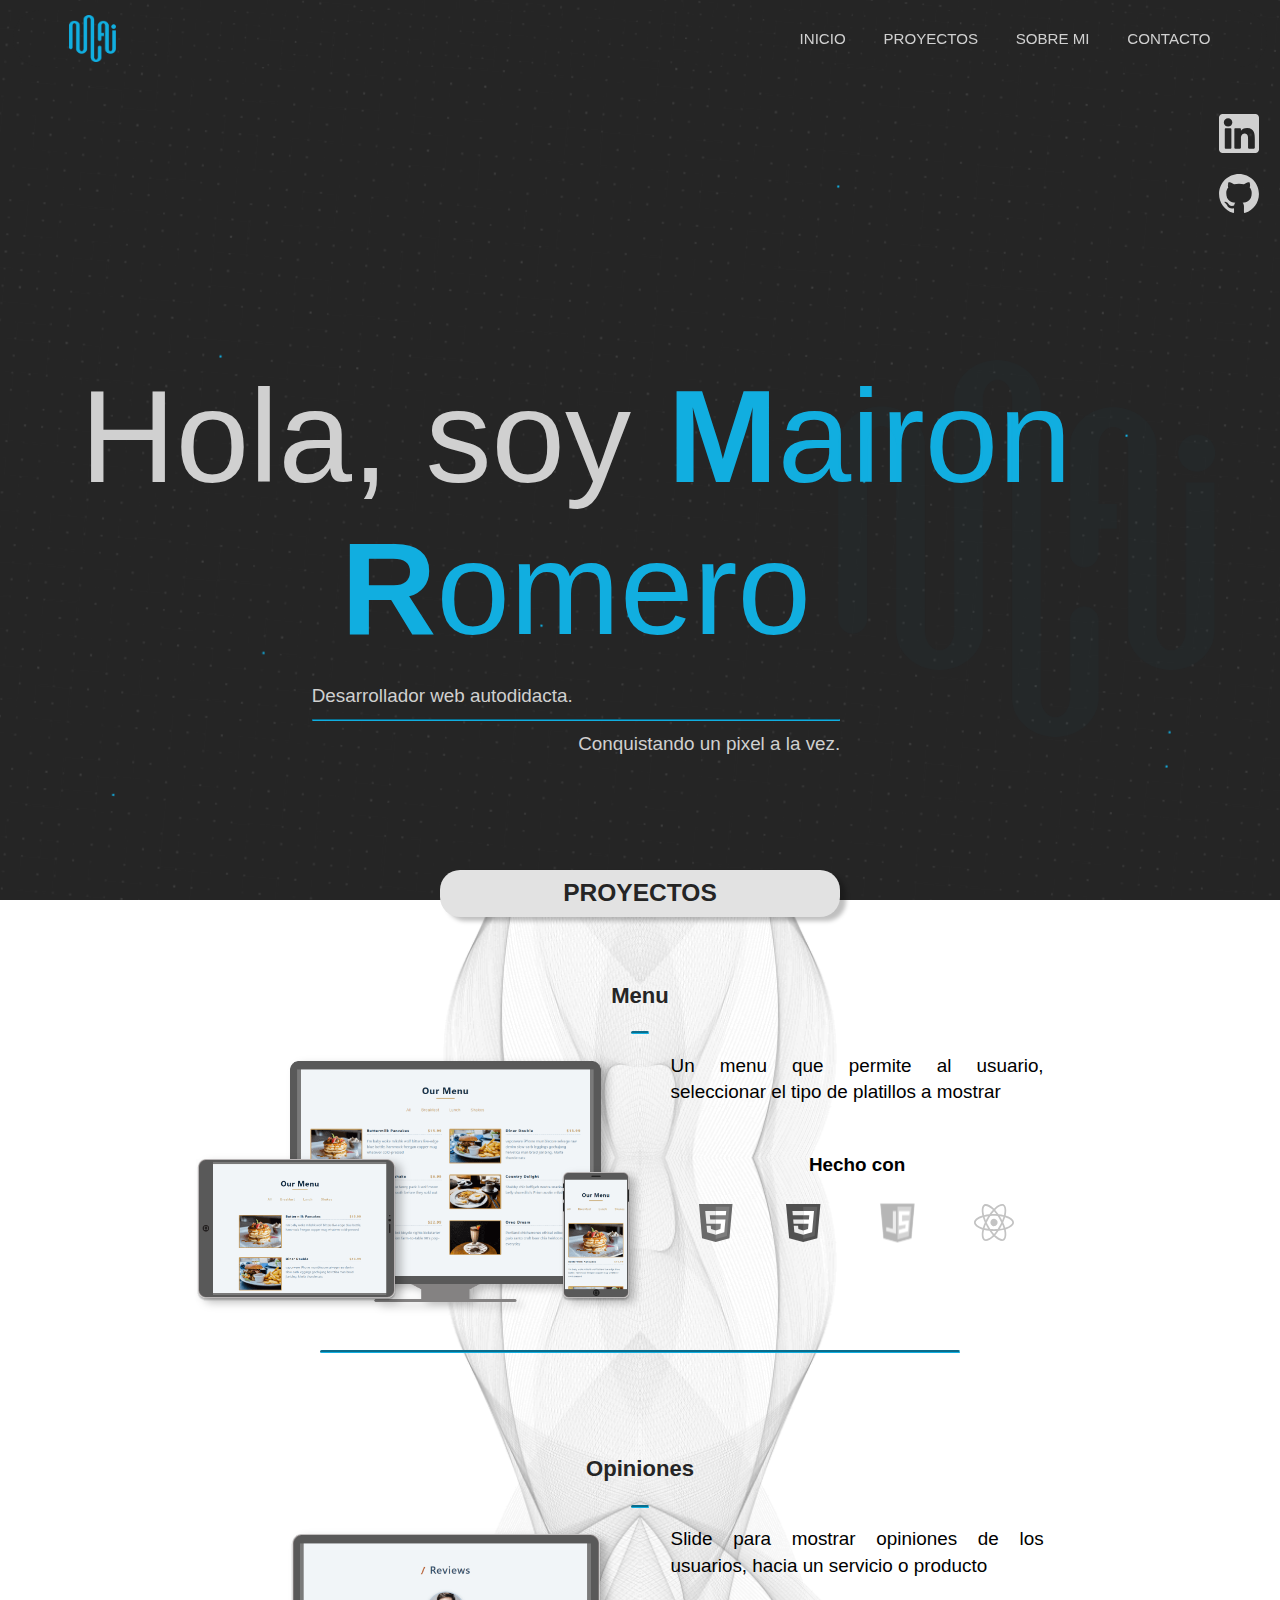
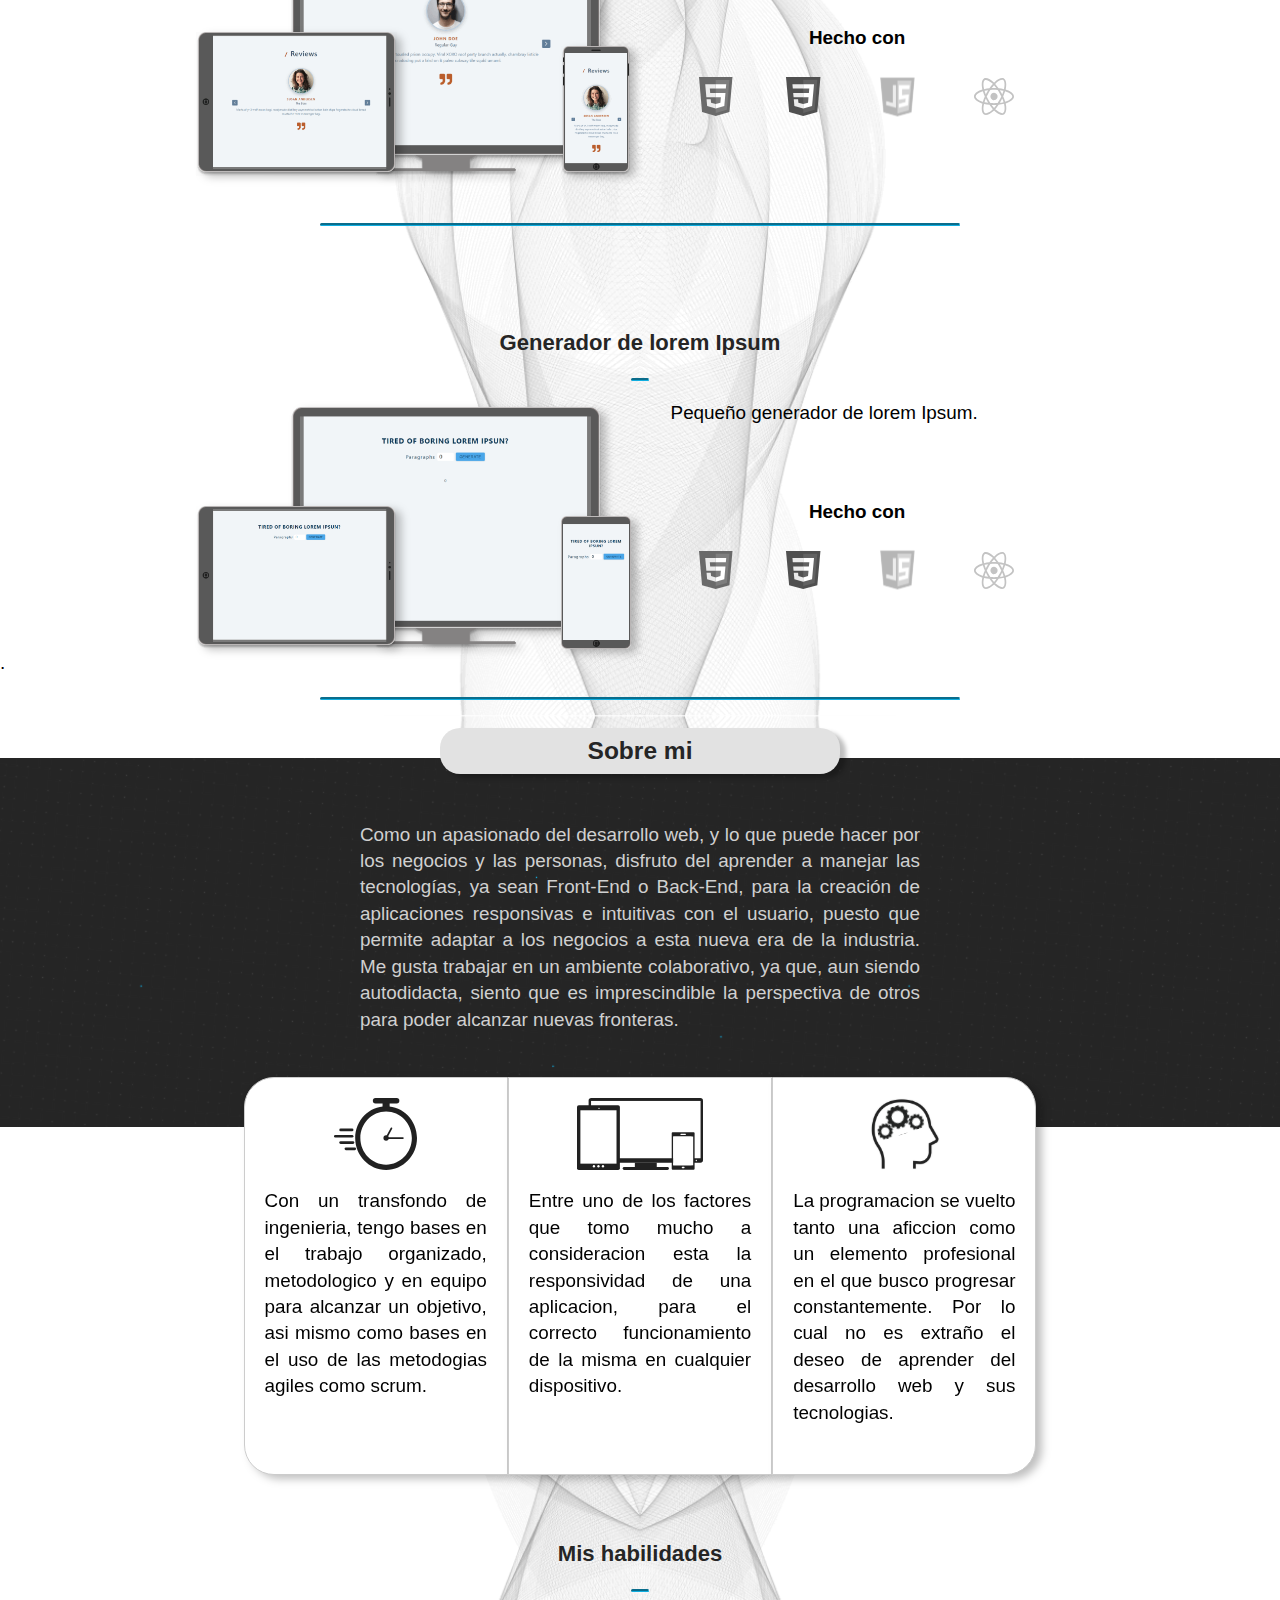
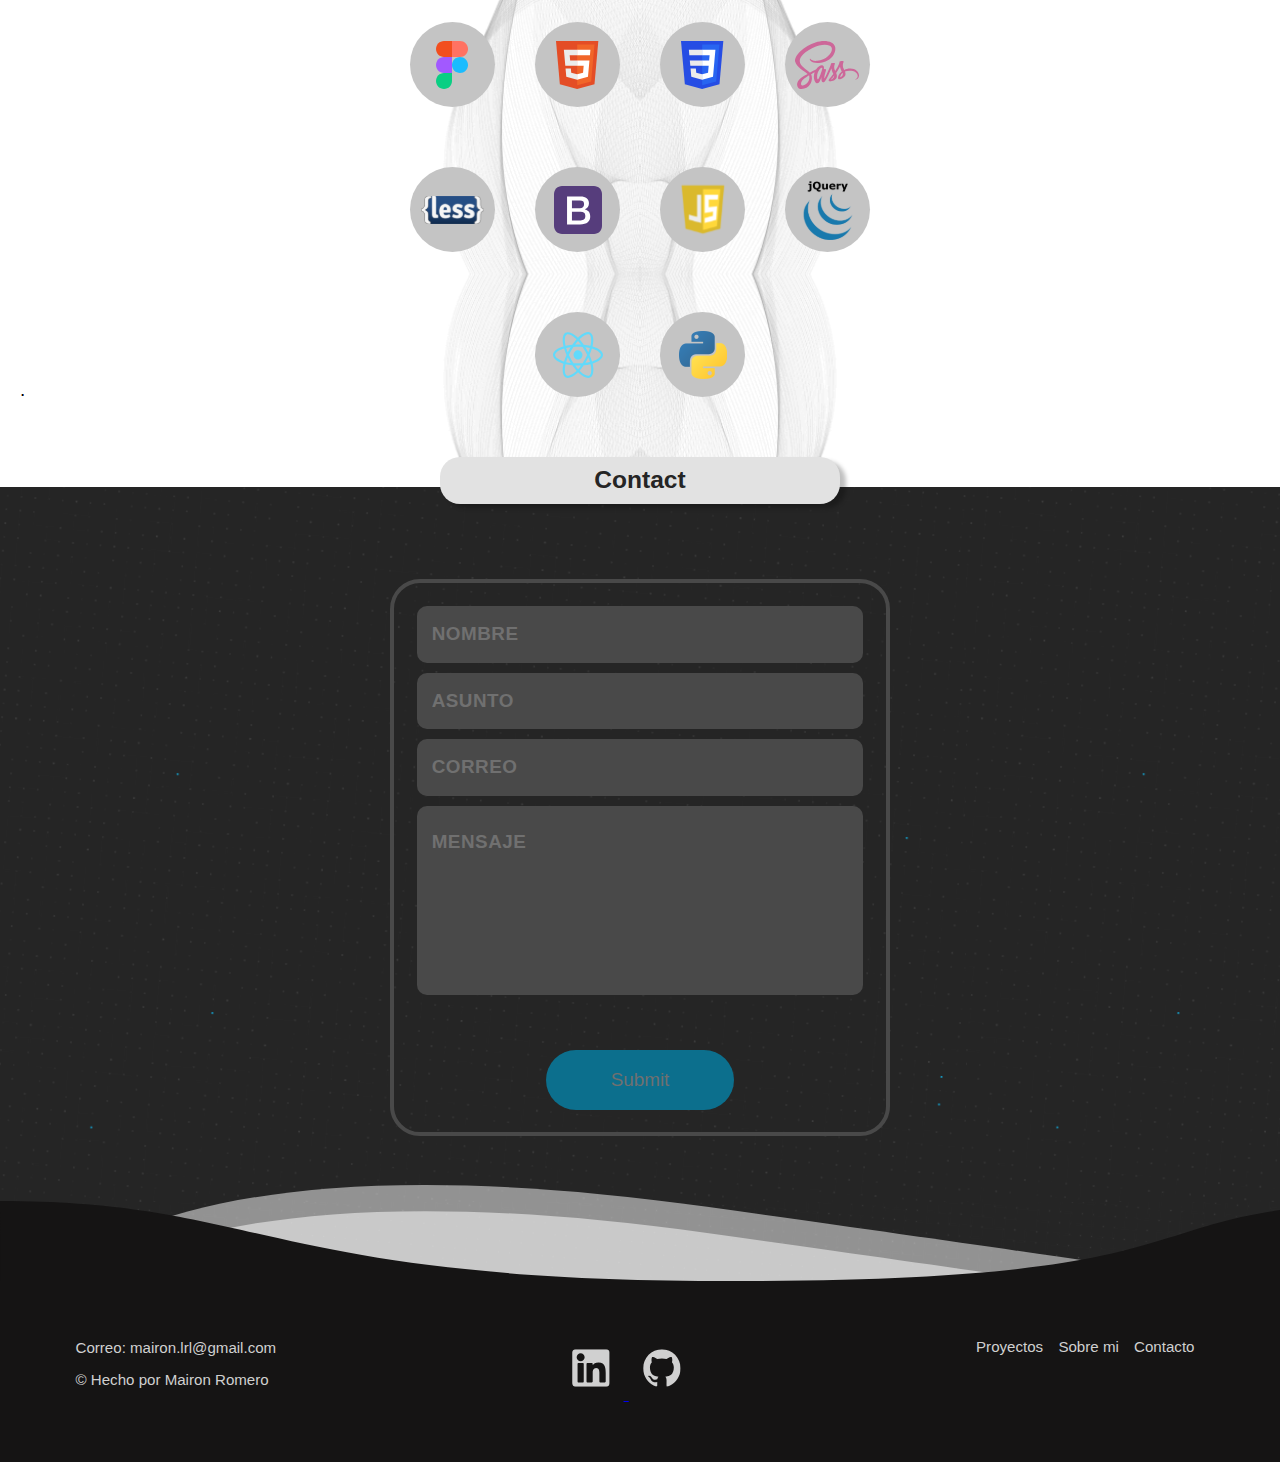
<file: index.html>
<!DOCTYPE html>
<html lang="es">
  <head>
    <meta charset="UTF-8" />
    <meta http-equiv="X-UA-Compatible" content="IE=edge" />
    <meta name="viewport" content="width=device-width, initial-scale=1.0" />
    <link rel="stylesheet" type="text/css" href="static/css/styles.css" />
    <link rel="icon" href="static/img/logo.png" />
    <title>Mairon Romero - Portfolio</title>
  </head>

  <body>
    <article class="page">
      <!--Inicio del header de la pagina-->
      <div id="navbar" class="page__header">
        <header class="header">
          <img
            class="logo header__logo"
            src="static/img/logo.png"
            alt="logo de la pagina"
          />
          <nav>
            <ul class="list header__list">
              <li><a class="list__link" href="#welcome-section">INICIO</a></li>
              <li><a class="list__link" href="#projects-top">PROYECTOS</a></li>
              <li><a class="list__link" href="#about">SOBRE MI</a></li>
              <li><a class="list__link" href="#contact">CONTACTO</a></li>
            </ul>
            <div class="dropdown">
              <button class="dropdown__button">
                <span class="dropdown__icon">|||</span>
              </button>
              <ul class="dropdown__content">
                <li>
                  <a class="dropdown__link" href="#welcome-section">HOME</a>
                </li>
                <li>
                  <a class="dropdown__link" href="#projects-top">PROJECTS</a>
                </li>
                <li><a class="dropdown__link" href="#about">ABOUT ME</a></li>
                <li><a class="dropdown__link" href="#contact">CONTACT</a></li>
              </ul>
            </div>
          </nav>
        </header>
      </div>
      <!--Final del header de la pagina-->

      <!--Inicio contenido principal-->
      <main class="main">
        <!-- Inicio seccion home -->
        <section id="welcome-section" class="home">
          <div class="home__inner">
            <aside class="social home__social">
              <ul class="social__links">
                <li>
                  <a
                    id="profile-link"
                    target="_blank"
                    href="https://www.linkedin.com/in/mairon-romero/"
                    ><img
                      class="social__img"
                      src="static/svg/linkedin.svg"
                      alt="linkedin-logo"
                  /></a>
                </li>
                <li>
                  <a
                    id="profile-link"
                    target="_blank"
                    href="https://github.com/MaironL"
                    ><img
                      class="social__img"
                      src="static/svg/GitHub.svg"
                      alt="GitHub-logo"
                  /></a>
                </li>
              </ul>
            </aside>
            <div class="greeting home__greeting">
              <h1 class="greeting__big">
                <span class="t-w">Hola, soy</span> <span class="b-b">M</span
                ><span class="t-b">airon</span> <span class="b-b">R</span
                ><span class="t-b">omero</span>
              </h1>
              <div class="slogans greeting__slogans">
                <p class="slogans__1">Desarrollador web autodidacta.</p>
                <hr />
                <p class="slogans__2">Conquistando un pixel a la vez.</p>
              </div>
            </div>
            <img class="big-logo" src="static/img/logo.png" alt="logo" />
          </div>
        </section>
        <!-- final seccion home -->

        <!-- Inicio seccion proyectos-->

        <section id="projects" class="projects">
          <div id="projects-top">.</div>
          <!--inicio subtitulo de seccion--proyectos-->
          <header class="subtitle projects__subtitle">
            <div class="subtitle__inner">
              <h2 class="subtitle__name">PROYECTOS</h2>
            </div>
          </header>
          <!--final subtitulo de seccion--proyectos-->

          <!--Inicio de proyecto 1-->
          <section class="prj project-tile">
            <header class="prj__header"><h3>Menu</h3></header>
            <hr class="prj__line" />
            <div class="prj__inner">
              <a
                class="prj__link"
                href="https://menu-ml.netlify.app/"
                target="_blank"
              >
                <div class="prj__go">ir al link</div>
                <div class="responsive prj__responsive">
                  <img
                    class="responsive__pc"
                    src="static/img/pc-p1.png"
                    alt="pc-responsive"
                  />
                  <img
                    class="responsive__tablet"
                    src="static/img/tablet-p1.png"
                    alt="tablet-responsive"
                  />
                  <img
                    class="responsive__phone"
                    src="static/img/phone-p1.png"
                    alt="phone-responsive"
                  />
                </div>
              </a>
              <div class="description">
                <p class="description__info">
                  Un menu que permite al usuario, seleccionar el tipo de
                  platillos a mostrar
                </p>
                <p class="description__made">Hecho con</p>
                <div class="description__tool-list">
                  <div class="description__box-img">
                    <img
                      class="description__img"
                      src="static/svg/html-logo.svg"
                      alt="HTML5-logo"
                    />
                    <p class="description__tool-name">HTML</p>
                  </div>
                  <div class="description__box-img">
                    <img
                      class="description__img"
                      src="static/svg/css3-logo.svg"
                      alt="CSS3-logo"
                    />
                    <p class="description__tool-name">CSS</p>
                  </div>
                  <div class="description__box-img">
                    <img
                      class="description__img"
                      src="static/svg/javascript.svg"
                      alt="javascript-logo"
                    />
                    <p class="description__tool-name">JS</p>
                  </div>
                  <div class="description__box-img">
                    <img
                      class="description__img"
                      src="static/svg/React.svg"
                      alt="React-logo"
                    />
                    <p class="description__tool-name">React</p>
                  </div>
                </div>
              </div>
            </div>
          </section>
          <hr class="prj__line--longer" />
          <!--final proyecto 1-->

          <!--Inicio de proyecto 2-->
          <section class="prj project-tile">
            <header class="prj__header"><h3>Opiniones</h3></header>
            <hr class="prj__line" />
            <div class="prj__inner">
              <a
                class="prj__link"
                href="https://slides-ml.netlify.app/"
                target="_blank"
              >
                <div class="prj__go">ir al link</div>
                <div class="responsive prj__responsive">
                  <img
                    class="responsive__pc"
                    src="static/img/pc-p2.png"
                    alt="pc-responsive"
                  />
                  <img
                    class="responsive__tablet"
                    src="static/img/tablet-p2.png"
                    alt="tablet-responsive"
                  />
                  <img
                    class="responsive__phone"
                    src="static/img/phone-p2.png"
                    alt="phone-responsive"
                  />
                </div>
              </a>
              <div class="description">
                <p class="description__info">
                  Slide para mostrar opiniones de los usuarios, hacia un
                  servicio o producto
                </p>
                <p class="description__made">Hecho con</p>
                <div class="description__tool-list">
                  <div class="description__box-img">
                    <img
                      class="description__img"
                      src="static/svg/html-logo.svg"
                      alt="HTML5-logo"
                    />
                    <p class="description__tool-name">HTML</p>
                  </div>
                  <div class="description__box-img">
                    <img
                      class="description__img"
                      src="static/svg/css3-logo.svg"
                      alt="CSS3-logo"
                    />
                    <p class="description__tool-name">CSS3</p>
                  </div>
                  <div class="description__box-img">
                    <img
                      class="description__img"
                      src="static/svg/javascript.svg"
                      alt="javascript-logo"
                    />
                    <p class="description__tool-name">JS</p>
                  </div>
                  <div class="description__box-img">
                    <img
                      class="description__img"
                      src="static/svg/React.svg"
                      alt="React-logo"
                    />
                    <p class="description__tool-name">React</p>
                  </div>
                </div>
              </div>
            </div>
          </section>
          <hr class="prj__line--longer" />
          <!--final proyecto 2-->

          <!--Inicio de proyecto 3-->
          <section class="prj project-tile">
            <header class="prj__header">
              <h3>Generador de lorem Ipsum</h3>
            </header>
            <hr class="prj__line" />
            <div class="prj__inner">
              <a
                class="prj__link"
                href="https://loremipsum-ml.netlify.app/"
                target="_blank"
              >
                <div class="prj__go">ir a link</div>
                <div class="responsive prj__responsive">
                  <img
                    class="responsive__pc"
                    src="static/img/pc-p3.png"
                    alt="pc-responsive"
                  />
                  <img
                    class="responsive__tablet"
                    src="static/img/tablet-p3.png"
                    alt="tablet-responsive"
                  />
                  <img
                    class="responsive__phone"
                    src="static/img/phone-p3.png"
                    alt="phone-responsive"
                  />
                </div>
              </a>
              <div class="description">
                <p class="description__info">
                  Pequeño generador de lorem Ipsum.
                </p>
                <p class="description__made">Hecho con</p>
                <div class="description__tool-list">
                  <div class="description__box-img">
                    <img
                      class="description__img"
                      src="static/svg/html-logo.svg"
                      alt="HTML5-logo"
                    />
                    <p class="description__tool-name">HTML</p>
                  </div>
                  <div class="description__box-img">
                    <img
                      class="description__img"
                      src="static/svg/css3-logo.svg"
                      alt="CSS3-logo"
                    />
                    <p class="description__tool-name">CSS3</p>
                  </div>
                  <div class="description__box-img">
                    <img
                      class="description__img"
                      src="static/svg/javascript.svg"
                      alt="javascript-logo"
                    />
                    <p class="description__tool-name">JS</p>
                  </div>
                  <div class="description__box-img">
                    <img
                      class="description__img"
                      src="static/svg/React.svg"
                      alt="React-logo"
                    />
                    <p class="description__tool-name">React</p>
                  </div>
                </div>
              </div>
            </div>
          </section>
          <hr class="prj__line--longer" />
          <!--final proyecto 3-->
        </section>
        <!--final de seccion proyectos-->

        <!--inicio de secccion sobre mi-->
        <section class="about">
          <div id="about">.</div>
          <section class="about__inner">
            <!--inicio subtitulo-->
            <header class="subtitle about__subtitle">
              <div class="subtitle__inner">
                <h2 class="subtitle__name">Sobre mi</h2>
              </div>
            </header>
            <!--final subtitulo-->

            <!--inicio descripcion-->
            <p class="about__description">
              Como un apasionado del desarrollo web, y lo que puede hacer por
              los negocios y las personas, disfruto del aprender a manejar las
              tecnologías, ya sean Front-End o Back-End, para la creación de
              aplicaciones responsivas e intuitivas con el usuario, puesto que
              permite adaptar a los negocios a esta nueva era de la industria.
              Me gusta trabajar en un ambiente colaborativo, ya que, aun siendo
              autodidacta, siento que es imprescindible la perspectiva de otros
              para poder alcanzar nuevas fronteras.
            </p>
            <!--final descripcion-->
          </section>
          <section class="intr">
            <div class="intr__fast">
              <img class="intr__design" src="static/svg/fast.svg" />
              <p>
                Con un transfondo de ingenieria, tengo bases en el trabajo
                organizado, metodologico y en equipo para alcanzar un objetivo,
                asi mismo como bases en el uso de las metodogias agiles como
                scrum.
              </p>
            </div>
            <div class="intr__responsive">
              <img class="intr__design" src="static/svg/responsive.svg" />
              <p>
                Entre uno de los factores que tomo mucho a consideracion esta la
                responsividad de una aplicacion, para el correcto funcionamiento
                de la misma en cualquier dispositivo.
              </p>
            </div>
            <div class="intr__study">
              <img class="intr__design" src="static/svg/study.svg" alt="" />
              <p>
                La programacion se vuelto tanto una aficcion como un elemento
                profesional en el que busco progresar constantemente. Por lo
                cual no es extraño el deseo de aprender del desarrollo web y sus
                tecnologias.
              </p>
            </div>
          </section>

          <section class="skills">
            <header class="skills__header"><h3>Mis habilidades</h3></header>
            <hr class="skills__line" />
            <div class="skills__inner">
              <div class="skills__style">
                <img src="static/svg/figma-logo.svg" alt="logo-Figma" />
              </div>
              <div class="skills__style">
                <img src="static/svg/html-logo.svg" alt="logo-HTML" />
              </div>
              <div class="skills__style">
                <img src="static/svg/css3-logo.svg" alt="logo-CSS3" />
              </div>
              <div class="skills__style">
                <img src="static/svg/Sass-logo.svg" alt="logo-SASS" />
              </div>
              <div class="skills__style">
                <img src="static/svg/LESS-Logo.svg" alt="logo-LESS" />
              </div>
              <div class="skills__style">
                <img src="static/svg/boostrap-logo.svg" alt="logo-Boostrap" />
              </div>
              <div class="skills__style">
                <img src="static/svg/javascript.svg" alt="logo-Javascript" />
              </div>
              <div class="skills__style">
                <img src="static/svg/jquery.svg" alt="logo-Jquery" />
              </div>
              <div class="skills__style">
                <img src="static/svg/React.svg" alt="logo-React" />
              </div>
              <div class="skills__style">
                <img src="static/svg/python-logo.svg" alt="logo-Python" />
              </div>
            </div>
          </section>
        </section>
        <!--final seccion sobre mi-->

        <!--inicio seccion contactos-->
        <section class="contact">
          <div id="contact">.</div>
          <header class="subtitle contact__subtitle">
            <div class="subtitle__inner">
              <h2 class="subtitle__name">Contact</h2>
            </div>
          </header>
          <form
            action="https://mailthis.to/Mairon"
            method="POST"
            class="form contact__form"
          >
            <input
              class="form__input"
              type="text"
              name="name"
              placeholder="Nombre"
              required
            />

            <input
              class="form__input"
              type="text"
              name="subject"
              placeholder="Asunto"
              required
            />

            <input
              class="form__input"
              type="email"
              name="Email"
              placeholder="Correo"
              required
            />

            <textarea
              class="form__textarea--mod"
              name="message"
              id="MENSAJE"
              placeholder="Mensaje"
              cols="30"
              rows="10"
              required
            ></textarea>
            <div>
              <button type="submit" class="form__submit" value="Enviado">
                Submit
              </button>
            </div>
          </form>
        </section>
        <!--final seccion contactos-->
      </main>
      <!--final del contenido principal-->
      <!--inicio del footer-->
      <footer class="footer">
        <div class="footer__bg">
          <div class="footer__bg2">
            <div class="footer__inner">
              <div class="footer__left">
                <p class="footer__left-txt">Correo: mairon.lrl@gmail.com</p>
                <p class="footer__left-txt">© Hecho por Mairon Romero</p>
              </div>
              <div class="icons">
                <a
                  href="https://www.linkedin.com/in/mairon-romero/"
                  target="_blank"
                >
                  <img
                    class="icons__img"
                    src="static/svg/linkedin.svg"
                    alt="linkedin-logo"
                  />
                </a>
                <a href="https://github.com/MaironL" target="_blank">
                  <img
                    class="icons__img"
                    src="static/svg/GitHub.svg"
                    alt="GitHub-logo"
                  />
                </a>
              </div>
              <div class="footer__right">
                <a class="footer__link" href="#projects">Proyectos</a>
                <a class="footer__link" href="#about">Sobre mi</a>
                <a class="footer__link" href="#contact">Contacto</a>
              </div>
            </div>
          </div>
        </div>
      </footer>
      <!--final del footer-->
    </article>
  </body>
</html>
</file>
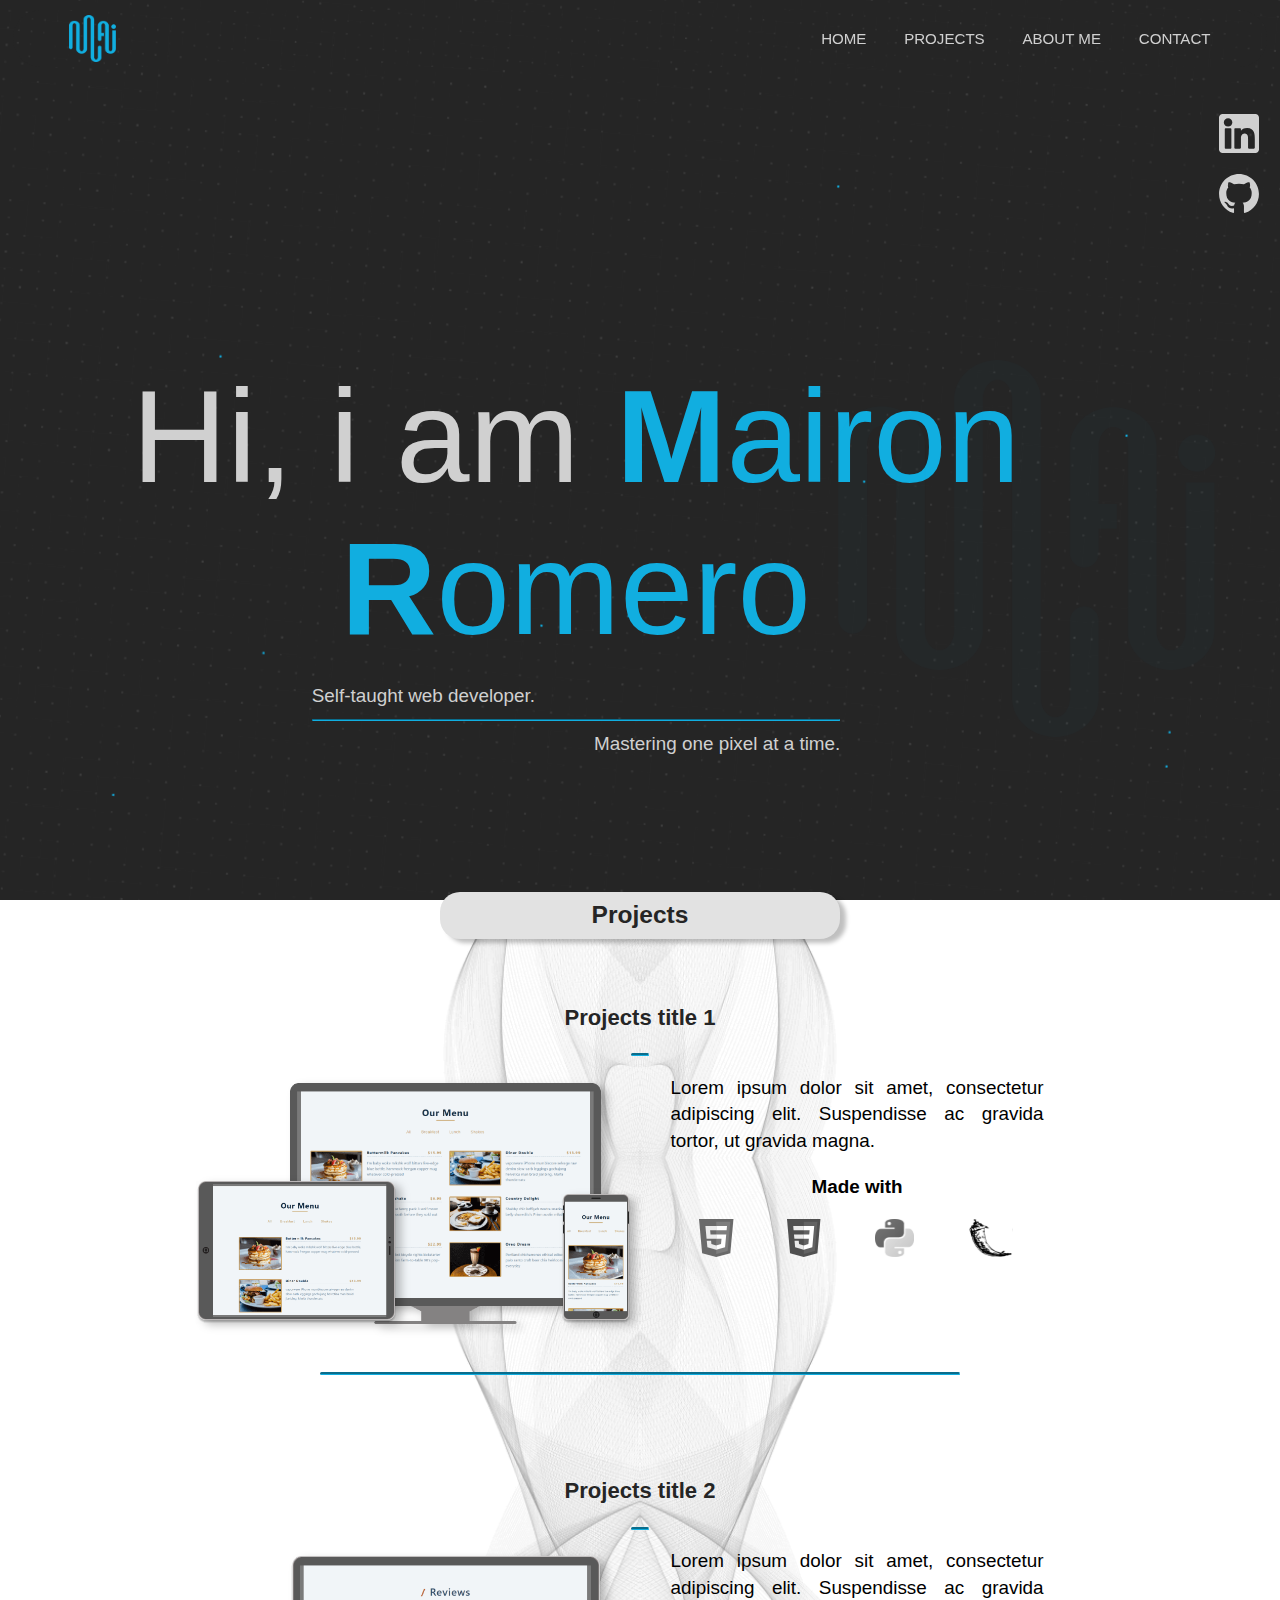
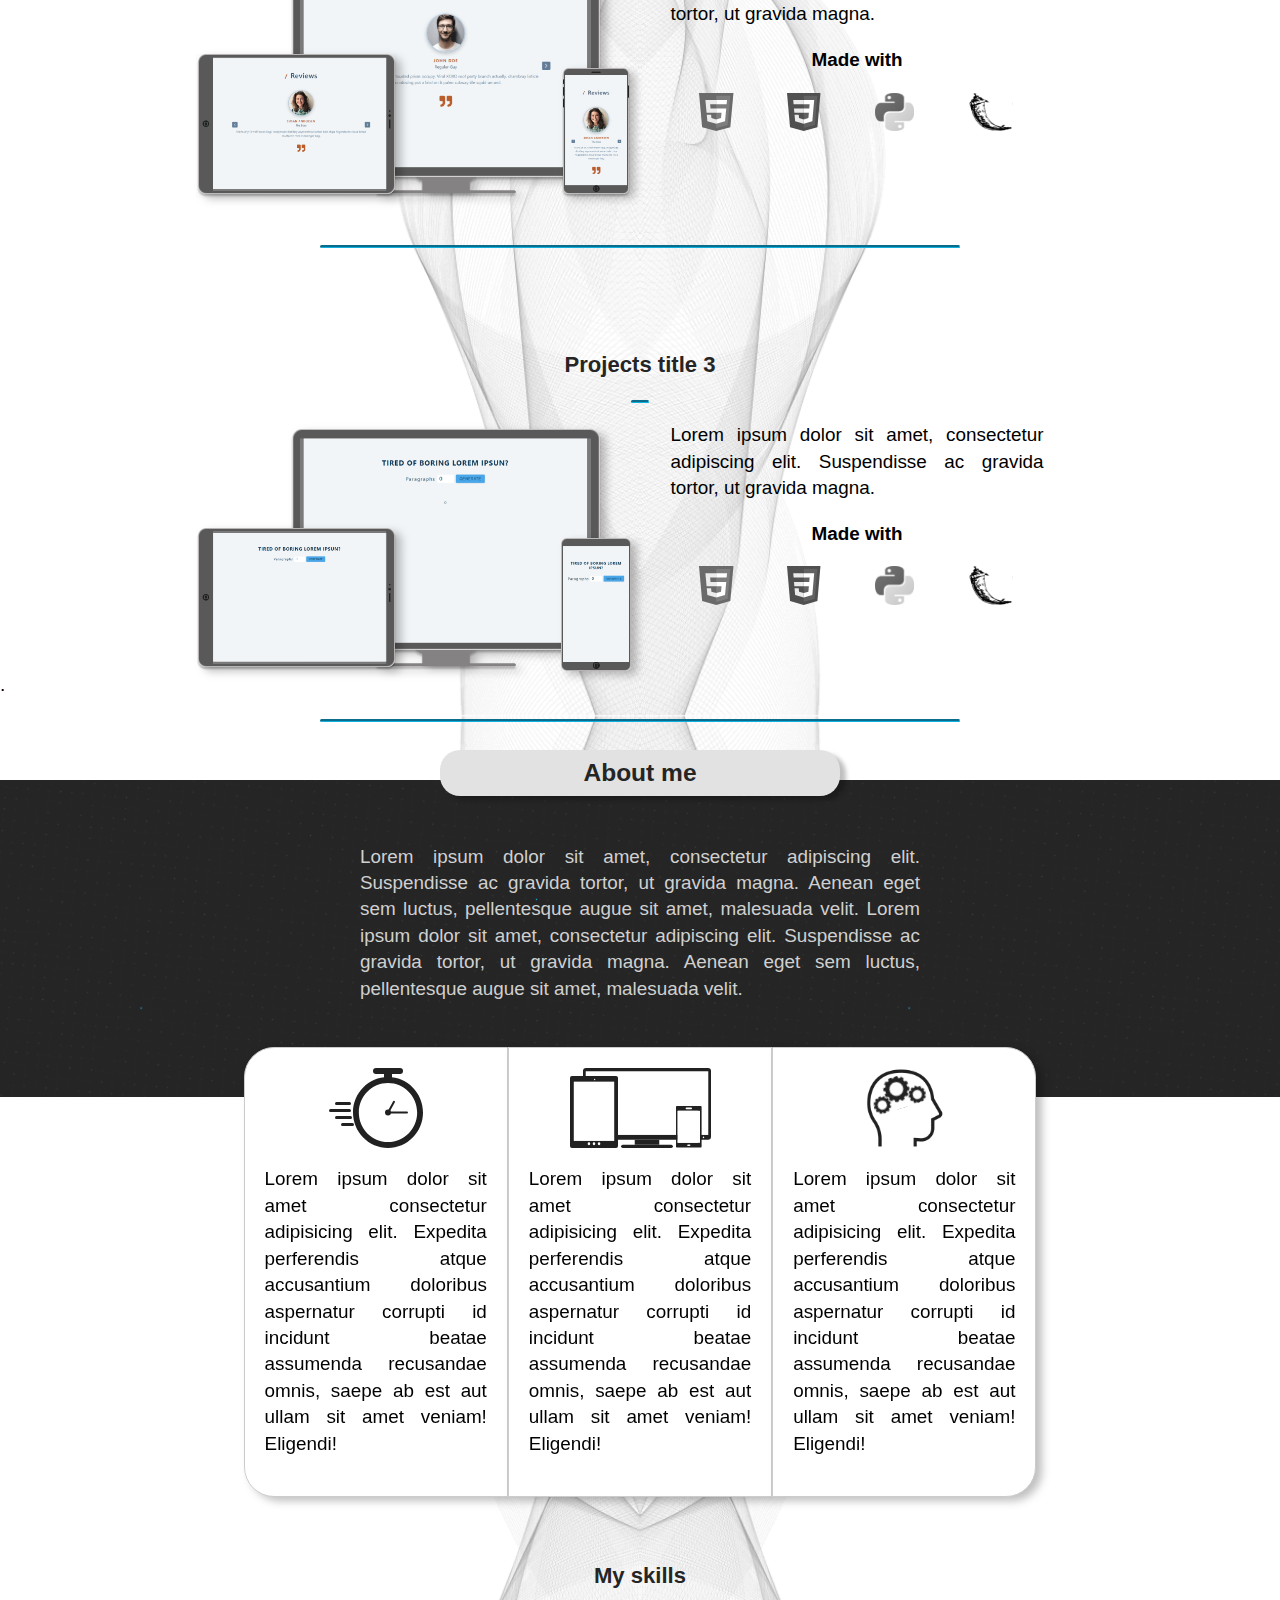
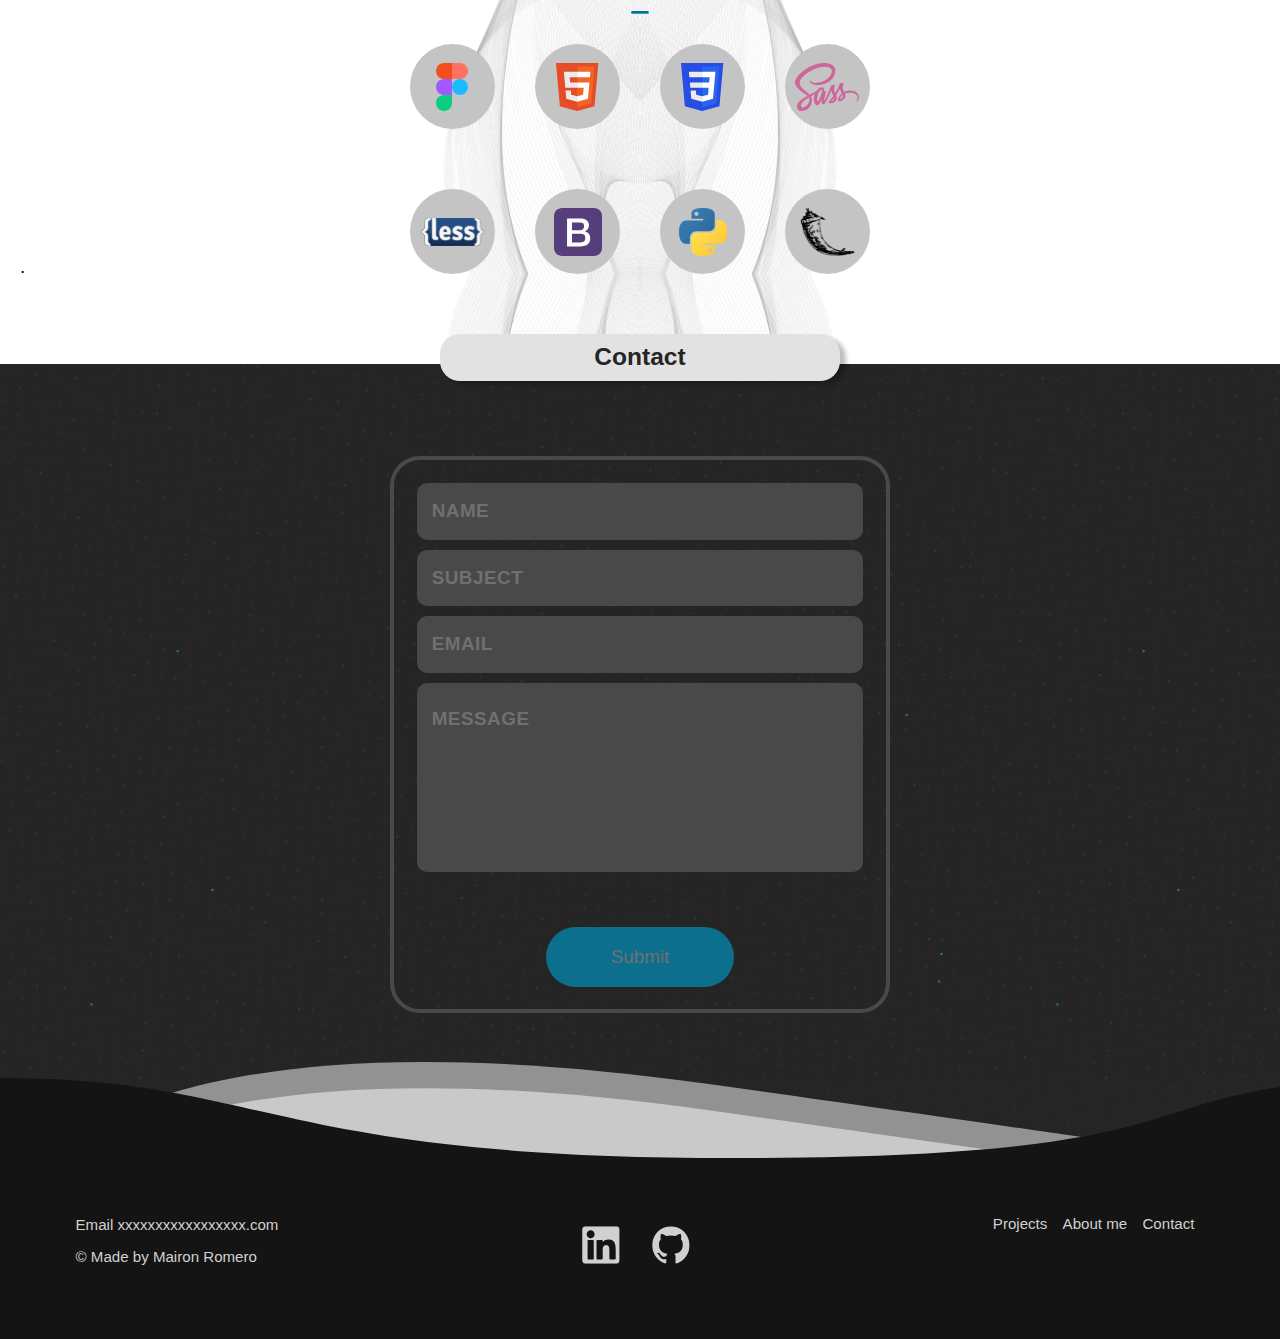
<file: templates/index.html>
<!DOCTYPE html>
<html lang="es">

<head>
    <meta charset="UTF-8">
    <meta http-equiv="X-UA-Compatible" content="IE=edge">
    <meta name="viewport" content="width=device-width, initial-scale=1.0">
    <link rel="stylesheet" href="../static/css/styles.css">
    <link rel="icon" href="../static/img/logo.png">
    <title>Mairon Romero - Portfolio</title>
</head>

<body>
    <article class="page">
        <!--Inicio del header de la pagina-->
        <div class="page__header">
            <header class="header" > 
                <img class="logo header__logo" src="../static/img/logo.png" alt="logo de la pagina"> 
                <nav>
                    <ul id="navbar" class="list header__list">
                        <li><a class="list__link" href="#welcome-section">HOME</a></li>
                        <li><a class="list__link" href="#projects">PROJECTS</a></li>
                        <li><a class="list__link" href="#about">ABOUT ME</a></li>
                        <li><a class="list__link" href="#contact">CONTACT</a></li>
                    </ul>
                    <div class="dropdown">
                        <button class="dropdown__button">|||</button>
                        <ul class="dropdown__content">
                            <li><a class="dropdown__link" href="#welcome-section">HOME</a></li>
                            <li><a class="dropdown__link" href="#projects">PROJECTS</a></li>
                            <li><a class="dropdown__link" href="#about">ABOUT ME</a></li>
                            <li><a class="dropdown__link" href="#contact">CONTACT</a></li>
                        </ul>
                    </div>
                </nav>
            </header>
        </div>
        <!--Final del header de la pagina-->

        <!--Inicio contenido principal-->
        <main class="main">
            <!-- Inicio seccion home --> 
            <section id="welcome-section" class="home">
                <div class="home__inner">
                    <aside class="social home__social">
                        <ul class="social__links">
                            <li><a id="profile-link" href="#"><img class="social__img" src="../static/svg/linkedin.svg" alt="linkedin-logo"></a></li>
                            <li><a id="profile-link" href="#"><img class="social__img" src="../static/svg/GitHub.svg" alt="GitHub-logo"></a></li>
                        </ul>
                    </aside>
                    <div class="greeting home__greeting">
                        <h1 class="greeting__big"><span class="t-w">Hi, i am</span> <span class="b-b">M</span><span class="t-b">airon</span> <span class="b-b">R</span><span class="t-b">omero</span></h1>
                        <div class="slogans greeting__slogans">
                            <p class="slogans__1">Self-taught web developer.</p>
                            <hr>
                            <p class="slogans__2">Mastering one pixel at a time.</p>
                        </div>
                    </div>
                    <img class="big-logo" src="../static/img/logo.png" alt="logo">
                </div>
            </section> 
            <!-- final seccion home --> 

            <!-- Inicio seccion proyectos-->
            
            <section class="projects">
            <div id="projects">.</div>
                <!--inicio subtitulo de seccion--proyectos-->
                <header class="subtitle projects__subtitle">
                    <div class="subtitle__inner">
                        <h2 class="subtitle__name">Projects</h2>
                    </div>
                </header>
                <!--final subtitulo de seccion--proyectos-->

                <!--Inicio de proyecto 1-->
                <section class="prj project-tile">
                    <header class="prj__header"><h3>Projects title 1</h3></header>
                    <hr class="prj__line">
                    <div class="prj__inner">
                        <a class="prj__link" href="#">
                            <div class="prj__go">Go to link</div>
                            <div class="responsive prj__responsive">
                                <img class="responsive__pc" src="../static/img/pc-p1.png" alt="pc-responsive">
                                <img class="responsive__tablet" src="../static/img/tablet-p1.png" alt="tablet-responsive">
                                <img class="responsive__phone" src="../static/img/phone-p1.png" alt="phone-responsive">
                            </div>
                        </a>
                        <div class="description">
                            <p class="description__info">Lorem ipsum dolor sit amet, consectetur adipiscing elit. Suspendisse ac gravida tortor, ut gravida magna.</p>
                            <p class="description__made">Made with</p>
                            <div class="description__tool-list">
                                <div class="description__box-img">
                                    <img class="description__img" src="../static/svg/html-logo.svg" alt="HTML5-logo">
                                    <p class="description__tool-name">HTML</p>
                                </div>
                                <div class="description__box-img">
                                    <img class="description__img" src="../static/svg/css3-logo.svg" alt="CSS3-logo">
                                    <p class="description__tool-name">CSS3</p>
                                </div>
                                <div class="description__box-img">
                                    <img class="description__img" src="../static/svg/python-logo.svg" alt="Python-logo">
                                    <p class="description__tool-name">Python</p>
                                </div>
                                <div class="description__box-img">
                                    <img class="description__img" src="../static/svg/flask-logo.svg" alt="Flask-logo">
                                    <p class="description__tool-name">Flask</p>
                                </div>
                            </div>
                        </div>
                    </div>
                </section>
                <hr class="prj__line--longer">
                <!--final proyecto 1-->

                <!--Inicio de proyecto 2-->
                <section class="prj project-tile">
                    <header class="prj__header"><h3>Projects title 2</h3></header>
                    <hr class="prj__line">
                    <div class="prj__inner">
                        <a class="prj__link" href="#">
                            <div class="prj__go">Go to link</div>
                            <div class="responsive prj__responsive">
                                <img class="responsive__pc" src="../static/img/pc-p2.png" alt="pc-responsive">
                                <img class="responsive__tablet" src="../static/img/tablet-p2.png" alt="tablet-responsive">
                                <img class="responsive__phone" src="../static/img/phone-p2.png" alt="phone-responsive">
                            </div>
                        </a>
                        <div class="description">
                            <p class="description__info">Lorem ipsum dolor sit amet, consectetur adipiscing elit. Suspendisse ac gravida tortor, ut gravida magna.</p>
                            <p class="description__made">Made with</p>
                            <div class="description__tool-list">
                                <div class="description__box-img">
                                    <img class="description__img" src="../static/svg/html-logo.svg" alt="HTML5-logo">
                                    <p class="description__tool-name">HTML</p>
                                </div>
                                <div class="description__box-img">
                                    <img class="description__img" src="../static/svg/css3-logo.svg" alt="CSS3-logo">
                                    <p class="description__tool-name">CSS3</p>
                                </div>
                                <div class="description__box-img">
                                    <img class="description__img" src="../static/svg/python-logo.svg" alt="Python-logo">
                                    <p class="description__tool-name">Python</p>
                                </div>
                                <div class="description__box-img">
                                    <img class="description__img" src="../static/svg/flask-logo.svg" alt="Flask-logo">
                                    <p class="description__tool-name">Flask</p>
                                </div>
                            </div>
                        </div>
                    </div>
                </section>
                <hr class="prj__line--longer">
                <!--final proyecto 2-->

                <!--Inicio de proyecto 3-->
                <section class="prj project-tile">
                    <header class="prj__header"><h3>Projects title 3</h3></header>
                    <hr class="prj__line">
                    <div class="prj__inner">
                        <a class="prj__link" href="#">
                            <div class="prj__go">Go to link</div>
                            <div class="responsive prj__responsive">
                                <img class="responsive__pc" src="../static/img/pc-p3.png" alt="pc-responsive">
                                <img class="responsive__tablet" src="../static/img/tablet-p3.png" alt="tablet-responsive">
                                <img class="responsive__phone" src="../static/img/phone-p3.png" alt="phone-responsive">
                            </div>
                        </a>
                        <div class="description">
                            <p class="description__info">Lorem ipsum dolor sit amet, consectetur adipiscing elit. Suspendisse ac gravida tortor, ut gravida magna.</p>
                            <p class="description__made">Made with</p>
                            <div class="description__tool-list">
                                <div class="description__box-img">
                                    <img class="description__img" src="../static/svg/html-logo.svg" alt="HTML5-logo">
                                    <p class="description__tool-name">HTML</p>
                                </div>
                                <div class="description__box-img">
                                    <img class="description__img" src="../static/svg/css3-logo.svg" alt="CSS3-logo">
                                    <p class="description__tool-name">CSS3</p>
                                </div>
                                <div class="description__box-img">
                                    <img class="description__img" src="../static/svg/python-logo.svg" alt="Python-logo">
                                    <p class="description__tool-name">Python</p>
                                </div>
                                <div class="description__box-img">
                                    <img class="description__img" src="../static/svg/flask-logo.svg" alt="Flask-logo">
                                    <p class="description__tool-name">Flask</p>
                                </div>
                            </div>
                        </div>
                    </div>
                </section>
                <hr class="prj__line--longer">
                <!--final proyecto 3-->
            </section>
            <!--final de seccion proyectos-->

            <!--inicio de secccion sobre mi-->
            <section class="about">
            <div id="about">.</div>
                <section class="about__inner">
                    <!--inicio subtitulo-->
                    <header class="subtitle about__subtitle">
                        <div class="subtitle__inner">
                            <h2 class="subtitle__name">About me</h2>
                        </div>
                    </header>
                    <!--final subtitulo-->

                    <!--inicio descripcion-->
                    <p class="about__description">
                        Lorem ipsum dolor sit amet, consectetur adipiscing elit. Suspendisse ac gravida tortor, ut gravida magna. Aenean eget sem luctus, pellentesque augue sit amet, malesuada velit. 
                        Lorem ipsum dolor sit amet, consectetur adipiscing elit. Suspendisse ac gravida tortor, ut gravida magna. Aenean eget sem luctus, pellentesque augue sit amet, malesuada velit.
                    </p>
                    <!--final descripcion-->
                </section>
                <section class="intr">
                    <div class="intr__fast">
                        <img class="intr__design" src="../static/svg/fast.svg">
                        <p>Lorem ipsum dolor sit amet consectetur adipisicing elit. Expedita perferendis atque accusantium doloribus aspernatur corrupti id incidunt beatae assumenda recusandae omnis, saepe ab est aut ullam sit amet veniam! Eligendi!</p>
                    </div>
                    <div class="intr__responsive">
                        <img class="intr__design" src="../static/svg/responsive.svg">
                        <p>Lorem ipsum dolor sit amet consectetur adipisicing elit. Expedita perferendis atque accusantium doloribus aspernatur corrupti id incidunt beatae assumenda recusandae omnis, saepe ab est aut ullam sit amet veniam! Eligendi!</p>
                    </div>
                    <div class="intr__study">
                        <img class="intr__design" src="../static/svg/study.svg" alt="">
                        <p>Lorem ipsum dolor sit amet consectetur adipisicing elit. Expedita perferendis atque accusantium doloribus aspernatur corrupti id incidunt beatae assumenda recusandae omnis, saepe ab est aut ullam sit amet veniam! Eligendi!</p>
                    </div>
                </section>

                <section class="skills">
                    <header class="skills__header"><h3>My skills</h3></header>
                    <hr class="skills__line">
                    <div class="skills__inner">
                        <div class="skills__style">
                            <img src="../static/svg/figma-logo.svg" alt="logo-Figma">
                        </div>
                        <div class="skills__style">
                            <img src="../static/svg/html-logo.svg" alt="logo-HTML">
                        </div>
                        <div class="skills__style">
                            <img src="../static/svg/css3-logo.svg" alt="logo-CSS3">
                        </div>
                        <div class="skills__style">
                            <img src="../static/svg/Sass-logo.svg" alt="logo-SASS">
                        </div>
                        <div class="skills__style">
                            <img src="../static/svg/LESS-Logo.svg" alt="logo-LESS">
                        </div>
                        <div class="skills__style">
                            <img src="../static/svg/boostrap-logo.svg" alt="logo-Boostrap">
                        </div>
                        <div class="skills__style">
                            <img src="../static/svg/python-logo.svg" alt="logo-Python">
                        </div>
                        <div class="skills__style">
                            <img src="../static/svg/flask-logo.svg" alt="logo-Flask">
                        </div>
                    </div>
                </section>
            </section>
            <!--final seccion sobre mi-->

            <!--inicio seccion contactos-->
            <section class="contact">
            <div id="contact">.</div>
                <header class="subtitle contact__subtitle">
                    <div class="subtitle__inner">
                        <h2 class="subtitle__name">Contact</h2>
                    </div>
                </header>
                    <form action="" class="form contact__form">
                        <section>
                            <input class="form__input" type="text" name="name" placeholder="Name" required>
                        </section>
                        <section>
                            <input class="form__input" type="text" name="asunto" placeholder="Subject" required>
                        </section>
                        <section>
                            <input class="form__input" type="email" name="name" placeholder="Email" required>
                        </section>
                        <section>
                            <textarea class="form__textarea--mod" name="mensaje" id="MENSAJE" placeholder="Message" cols="30" rows="10" required></textarea>
                        </section>
                        <section>
                            <button type="submit" class="form__submit">Submit</button>
                        </section>
                    </form>
            </section>
            <!--final seccion contactos-->
        </main>
        <!--final del contenido principal-->
        <!--inicio del footer-->
        <footer class="footer">
            <div class="footer__bg">
                <div class="footer__bg2">
                    <div class="footer__inner">
                        <div class="footer__left">
                            <p class="footer__left-txt">Email xxxxxxxxxxxxxxxxx.com</p>
                            <p class="footer__left-txt">© Made by Mairon Romero</p>
                        </div>
                        <div class="icons">
                            <img class="icons__img" src="../static/svg/linkedin.svg" alt="linkedin-logo">
                            <img class="icons__img" src="../static/svg/GitHub.svg" alt="GitHub-logo">
                        </div>
                        <div class="footer__right">
                            <a class="footer__link" href="#">Projects</a>
                            <a class="footer__link" href="#">About me</a>
                            <a class="footer__link" href="#">Contact</a>
                        </div>
                    </div>
                </div>
            </div>
        </footer>
        <!--final del footer-->
    </article>
</body>

</html>
</file>
<file: static/css/styles.css>
*,*::before,*::after{box-sizing:inherit}html,body{box-sizing:border-box;margin:0;width:100%;height:100%}@media screen and (min-width: 280px){:root{font-size:calc(14px + 8 * ((100vw - 280px) / 1640))}p{line-height:calc(19.6px + 11.2 * ((100vw - 280px) / 1640))}}:root{font-family:-apple-system,BlinkMacSystemFont,"Segoe UI",Ubuntu,lato,sans-serif}:root{--blue-logo: #11AEE0;--darker-blue-logo: #0c6f8d;--white-text:#d0d0d0;--white-primary: #e5e5e5;--black-primary: #252525;--gray-subtitle: #e2e2e2;--dark-gray: #C4C4C4;--gray-border: #CCCCCC;--darker--gray: #494949;--text-ct: #919191;--text-ct-ph: #707070;--text-ct-fc: #e5e5e5;--shadow: 6px 4px 4px rgba(0, 0, 0, 0.25);--shadow-inset: 0 0 8px #000000 inset}:root{--fz-mini: .8rem;--fz-normal: 1rem;--fz-big:1.3rem;--fz-5: 1.5rem;--fz-4: 2rem;--fz-3: 2.5rem;--fz-2: 3rem;--fz-1: 3.5rem}.page{min-height:100%;display:grid;grid-template-rows:1fr auto;grid-template-columns:100%;background-image:url(../img/texture.png);background-repeat:repeat-y;background-position-x:center;background-size:40vw}.page__header{position:fixed;margin:0 auto;left:0;right:0;top:10px;z-index:100;background-image:url(../svg/bg-stars.svg);background-size:70%;border-radius:50px;display:flex;justify-content:center;width:98%;max-width:1877.59px}.page__header .header{display:inherit;flex-direction:row;justify-content:space-between;flex-wrap:wrap;align-items:center;width:100%;max-width:1920px;max-height:3rem;padding:5px 3rem}.page__header .header__logo{margin-right:3.5rem}.page__header .header .logo{max-height:100%;width:auto}.page__header .header__list{margin:0}.page__header .header .list{display:flex;flex-direction:row;list-style:none}@media(max-width: 835px){.page__header .header .list{display:none}}.page__header .header .list__link{color:var(--white-text);padding-left:2rem;font-weight:500;text-decoration:none;font-size:var(--fz-mini);transition:color 300ms}.page__header .header .list__link:hover{display:inline-block;color:var(--blue-logo);transform:scale(1.05)}.page__header .header .dropdown{position:relative;display:inline-block}@media screen and (min-width: 836px){.page__header .header .dropdown{display:none}}.page__header .header .dropdown:hover .dropdown__content{display:block}.page__header .header .dropdown:hover .dropdown__button{background-color:var(--blue-logo)}.page__header .header .dropdown__button{background-color:var(--dark-gray);color:var(--black-primary);font-size:var(--fz-normal);font-weight:500;font-family:inherit;padding:.15rem 2.3rem;border-radius:30px;border:none}.page__header .header .dropdown__icon{font-size:var(--fz-big);font-weight:bold;display:block;padding-bottom:8px;text-align:center;transform:rotate(90deg)}.page__header .header .dropdown__content{top:58%;border-radius:5px;border:1px solid var(--darker--gray);display:none;position:absolute;background-color:var(--black-primary);list-style:none;min-width:2.5rem;box-shadow:0px 8px 16px 0px rgba(0,0,0,.2);z-index:1;padding:0}.page__header .header .dropdown__link{display:block;font-family:inherit;font-size:var(--fz-normal);padding:5px 6px;text-decoration:none;margin:0;color:var(--white-text);font-weight:500;text-align:center;width:100%;transition:color 300ms}.page__header .header .dropdown__link:hover{display:inline-block;transform:scale(1.04);border-top:1px solid var(--darker--gray);border-bottom:1px solid var(--darker--gray)}.main{display:grid}.home{background-image:url(../svg/bg-stars.svg);height:100vh}.home__inner{position:relative;max-width:1920px;height:100%;margin:0 auto}.home__social{position:absolute;right:1%;top:5rem}.home .social{width:3rem;padding:10px 1px 0 1px;border-radius:35px}.home .social__links{padding:2px 0 0 0;margin:0;list-style:none}.home .social__img{width:100%;height:auto;padding:.4rem .4rem;transition:all 300ms}.home .social__img:hover{transform:scale(1.05) rotate(90deg)}@media screen and (max-width: 835px){.home .social{display:none}}.home__greeting{position:absolute;margin:0 auto;left:0;right:0;top:30%;text-align:center;padding:0 20px}@media screen and (min-width: 769px){.home__greeting{margin:0 auto;left:0;right:10%;top:40%}}.home .greeting{color:var(--white-text);font-size:var(--fz-1)}.home .greeting__big{margin:0}.home .greeting__big .t-w{font-weight:400}.home .greeting__big .b-b{color:var(--blue-logo)}.home .greeting__big .t-b{font-weight:400;color:var(--blue-logo)}.home .greeting__slogans{margin:0 auto}.home .greeting .slogans{font-size:var(--fz-normal);max-width:28rem}.home .greeting .slogans__1{color:var(--white-text);margin-bottom:10px;padding-right:50px;text-align:start}.home .greeting .slogans hr{border-color:var(--blue-logo);border-radius:2px;width:100%}.home .greeting .slogans__2{text-align:end;color:var(--white-text);margin-top:10px;padding-left:75px}.home .big-logo{opacity:.02;position:absolute;right:5%;top:40%;width:80%;max-width:20rem;height:auto;z-index:0;-webkit-animation-name:blink;animation-name:blink;-webkit-animation-duration:3s;animation-duration:3s;-webkit-animation-iteration-count:infinite;animation-iteration-count:infinite;-webkit-animation-timing-function:linear;animation-timing-function:linear}@-webkit-keyframes blink{0%{opacity:0}50%{opacity:.1}100%{opacity:0}}@keyframes blink{0%{opacity:0}50%{opacity:.1}100%{opacity:0}}.projects{position:relative;display:grid;grid-template-rows:3fr;justify-items:center}.projects #projects-top{position:absolute;top:-6.5%;visibility:hidden}.projects__subtitle,.about__subtitle{margin:-1.6rem auto 0 auto}.projects .subtitle{width:80%}@media screen and (min-width: 500px){.projects .subtitle{width:400px}}.projects .subtitle__inner{z-index:50;background:var(--gray-subtitle);border-radius:20px;padding:.5rem 0 .5rem 0;box-shadow:var(--shadow)}.projects .subtitle__name{color:var(--black-primary);font-size:var(--fz-big);text-align:center;margin:0}.projects .prj{width:100%;max-width:1920px}.projects .prj__header{text-align:center;margin-top:3.5rem;margin-bottom:10px;font-weight:bold;font-size:var(--fz-normal);color:var(--black-primary)}.projects .prj__line,.projects .prj__line--longer{border-top-width:2px;border-radius:2px;width:1rem;margin-bottom:0;border-color:var(--blue-logo)}.projects .prj__line--longer{width:50%;margin-bottom:2rem}.projects .prj__inner{margin:1rem auto 10px auto;max-width:50rem;height:auto;display:flex;justify-content:center;align-items:start;flex-wrap:wrap}.projects .prj__link{position:relative;transition:400ms}.projects .prj__link:hover{background-color:var(--black-primary);border-radius:30px}.projects .prj__link:hover .responsive__pc{opacity:.1}.projects .prj__link:hover .responsive__tablet{opacity:.1}.projects .prj__link:hover .responsive__phone{opacity:.1}.projects .prj__link:hover .prj__go{display:block}.projects .prj__go{display:none;position:absolute;left:25%;top:40%;z-index:40;font-size:var(--fz-4);font-weight:bold;color:var(--dark-gray)}@media screen and (min-width: 1025px){.projects .prj__go{left:32%}}.projects .prj__responsive{position:relative;margin-bottom:1.5rem}.projects .prj .responsive{width:18rem;height:13.2rem}@media screen and (min-width: 1025px){.projects .prj .responsive{width:23rem;height:13.2rem}}.projects .prj .responsive .responsive__pc{position:absolute;max-width:90%;height:auto;z-index:10;margin:0 auto;right:0;left:0;bottom:0;filter:drop-shadow(var(--shadow))}@media screen and (min-width: 1025px){.projects .prj .responsive .responsive__pc{width:16.5rem;left:15%}}.projects .prj .responsive .responsive__tablet{position:absolute;max-width:60%;height:auto;z-index:20;bottom:0;left:0;filter:drop-shadow(var(--shadow))}@media screen and (max-width: 768px){.projects .prj .responsive .responsive__tablet{display:none}}@media screen and (max-width: 425px){.projects .prj .responsive .responsive__tablet{display:block}}@media screen and (min-width: 1025px){.projects .prj .responsive .responsive__tablet{width:10.61rem}}.projects .prj .responsive .responsive__phone{position:absolute;max-width:21%;height:auto;z-index:30;bottom:0;right:12%;filter:drop-shadow(var(--shadow))}@media screen and (max-width: 425px){.projects .prj .responsive .responsive__phone{display:none}}@media screen and (min-width: 1025px){.projects .prj .responsive .responsive__phone{width:3.7rem;right:0}}.projects .prj__description{margin:0 0 40px 0}.projects .prj .description{display:flex;flex-direction:column;padding:0 20px;width:16rem;height:13.2rem}@media screen and (max-width: 514px){.projects .prj .description{width:20rem}}@media screen and (min-width: 668px){.projects .prj .description{width:24rem}}.projects .prj .description__info{padding:0 20px;min-height:80px;margin:0;text-align:justify}.projects .prj .description__made{font-weight:bold;text-align:center;margin:1rem 0}.projects .prj .description__tool-list{display:inherit;justify-content:space-evenly;align-items:center}.projects .prj .description__box-img{position:relative;display:inherit;flex-direction:column;height:auto}.projects .prj .description__box-img:hover .description__img{filter:grayscale(0%);filter:drop-shadow(var(--shadow))}.projects .prj .description__box-img:hover .description__tool-name{display:block;transform:translateY(0%);font-weight:500;opacity:1}.projects .prj .description__tool-name{display:block;position:absolute;margin:50px auto 0 auto;left:0;right:0;text-align:center;font-size:var(--fz-normal);color:var(--black-primary);transform:translateY(-90%);opacity:0;transition:all 300ms}.projects .prj .description__img{display:block;margin:0 auto;max-width:80%;height:auto;filter:grayscale(100%);transition:all 300ms}.about{position:relative;display:grid}.about #about{position:absolute;top:-9.5vh}.about__inner{background-image:url(../svg/bg-stars.svg);background-size:60%;margin-top:20px;color:#d0d0d0;height:auto}.about .subtitle{width:80%}@media screen and (min-width: 500px){.about .subtitle{width:400px}}.about .subtitle__inner{z-index:50;background:var(--gray-subtitle);border-radius:20px;padding:.5rem 0 .5rem 0;box-shadow:var(--shadow)}.about .subtitle__name{color:var(--black-primary);font-size:var(--fz-big);text-align:center;margin:0}.about__description{max-width:600px;margin:2.5rem auto 5rem auto;padding:0 20px;text-align:justify;font-size:var(--fz-normal)}.about .intr{display:flex;flex-direction:row;flex-wrap:wrap;padding:0 20px;justify-content:center}.about .intr__fast{background:#fff;border-top-left-radius:30px;border-bottom-left-radius:30px;margin-top:-50px;filter:drop-shadow(var(--shadow));border:1px solid var(--gray-border);width:100%;max-width:14rem;text-align:justify;max-height:auto;padding:20px}@media screen and (max-width: 779px){.about .intr__fast{border-top-left-radius:15px;border-bottom-left-radius:15px}}@media screen and (max-width: 490px){.about .intr__fast{border-radius:0;border-top-left-radius:15px;border-top-right-radius:15px;max-width:22rem}}.about .intr__responsive{background:#fff;margin-top:-50px;filter:drop-shadow(var(--shadow));border:1px solid var(--gray-border);width:100%;max-width:14rem;text-align:justify;max-height:auto;padding:20px}@media screen and (max-width: 779px){.about .intr__responsive{border-top-right-radius:15px;border-bottom-right-radius:15px}}@media screen and (max-width: 490px){.about .intr__responsive{border-radius:0;margin:0;max-width:22rem}}.about .intr__study{background:#fff;border-top-right-radius:30px;border-bottom-right-radius:30px;margin-top:-50px;filter:drop-shadow(var(--shadow));border:1px solid var(--gray-border);width:100%;max-width:14rem;text-align:justify;max-height:auto;padding:20px}@media screen and (max-width: 779px){.about .intr__study{border-radius:0;border-bottom-left-radius:15px;border-bottom-right-radius:15px;margin:0}}@media screen and (max-width: 490px){.about .intr__study{max-width:22rem}}.about .intr__design{display:block;margin:0 auto;max-height:20%;width:auto}.about .skills__header{text-align:center;margin-top:3.5rem;margin-bottom:10px;font-weight:bold;font-size:var(--fz-normal);color:var(--black-primary)}.about .skills__line{border-top-width:2px;border-radius:2px;width:1rem;margin-bottom:0;border-color:var(--blue-logo)}.about .skills__inner{display:flex;flex-direction:row;justify-content:center;margin:30px auto;align-items:center;max-width:600px;flex-wrap:wrap}.about .skills__style{display:flex;justify-content:center;align-items:center;border-radius:200px;background-color:var(--dark-gray);margin:0 20px 20px 20px;width:85px;height:85px}@media(min-width: 1000px){.about .skills__style{margin-bottom:60px}}.contact{position:relative;padding:0 20px;background-image:url(../svg/bg-stars.svg)}.contact #contact{position:absolute;top:-12vh}.contact__subtitle{margin:-1.6rem auto 0 auto}.contact .subtitle{width:80%}@media screen and (min-width: 500px){.contact .subtitle{width:400px}}.contact .subtitle__inner{z-index:50;background:var(--gray-subtitle);border-radius:20px;padding:.5rem 0 .5rem 0;box-shadow:var(--shadow)}.contact .subtitle__name{color:var(--black-primary);font-size:var(--fz-big);text-align:center;margin:0}.contact__form{padding:0 20px;margin:4rem auto}.contact .form{width:100%;max-width:500px;border-radius:30px;border:4px solid var(--darker--gray);padding:1.2rem}.contact .form__input,.contact .form__textarea,.contact .form__textarea--mod{width:100%;max-width:600px;height:3rem;margin-bottom:10px;border-radius:10px;background-color:var(--darker--gray);color:var(--text-ct);border:0px;padding:25px 15px;font-size:inherit;font-family:inherit;font-weight:500}.contact .form__input::-moz-placeholder, .contact .form__textarea::-moz-placeholder, .contact .form__textarea--mod::-moz-placeholder{text-transform:uppercase;font-weight:bold;letter-spacing:.5px;color:var(--text-ct-ph)}.contact .form__input:-ms-input-placeholder, .contact .form__textarea:-ms-input-placeholder, .contact .form__textarea--mod:-ms-input-placeholder{text-transform:uppercase;font-weight:bold;letter-spacing:.5px;color:var(--text-ct-ph)}.contact .form__input::placeholder,.contact .form__textarea::placeholder,.contact .form__textarea--mod::placeholder{text-transform:uppercase;font-weight:bold;letter-spacing:.5px;color:var(--text-ct-ph)}.contact .form__input:focus,.contact .form__textarea:focus,.contact .form__textarea--mod:focus{background-color:var(--black-primary);color:var(--text-ct-fc)}.contact .form__textarea--mod{height:10rem;resize:none}.contact .form__submit{background-color:var(--darker-blue-logo);font-size:inherit;font-family:inherit;font-weight:500;color:var(--text-ct-ph);display:block;width:100%;max-width:10rem;height:60px;border-radius:30px;border:0;margin:40px auto 0 auto;transition:all 300ms}.contact .form__submit:hover{background-color:var(--blue-logo);color:var(--white-primary)}.contact .form__submit:focus{box-shadow:var(--shadow-inset)}.footer{background-color:#151414;position:relative;min-height:260px;margin-top:-10px}.footer__bg{position:relative;display:block;margin:0 auto;width:100%;max-width:1440px;height:150px;background-image:url(../svg/bg-stars.svg);background-size:60%}.footer__bg2{position:absolute;margin:0 auto;margin-top:-16.3px;width:100%;max-width:1920px;min-height:200px;background-image:url(../svg/footer-style.svg);background-repeat:no-repeat;background-size:auto}.footer__inner{display:flex;justify-content:space-between;align-items:flex-start;flex-wrap:wrap;padding:150px 4rem 0 4rem;max-width:1920px;margin:0 auto}@media screen and (max-width: 760px){.footer__inner{padding-top:7rem;flex-direction:column-reverse;align-items:flex-start}}@media screen and (max-width: 400px){.footer__inner{padding-top:11.5rem;align-items:center;text-align:center}}.footer__left{margin-bottom:20px}.footer__left-txt{margin:0;margin-bottom:5px;color:var(--white-text);font-size:var(--fz-mini)}@media screen and (max-width: 760px){.footer .icons{top:6rem;right:2.2rem;position:absolute;display:flex;flex-direction:column-reverse}}@media screen and (max-width: 400px){.footer .icons{flex-direction:row;right:auto;left:auto}}.footer .icons__img{max-width:100%;height:auto;padding:.4rem .4rem;transform:scale(0.75);transition:all 300ms}.footer .icons__img:hover{transform:rotate(90deg)}@media screen and (max-width: 760px){.footer__right{margin-bottom:20px}}.footer__link{margin-right:10px;color:#d0d0d0;text-decoration:none;font-size:var(--fz-mini)}/*# sourceMappingURL=styles.css.map */
</file>
